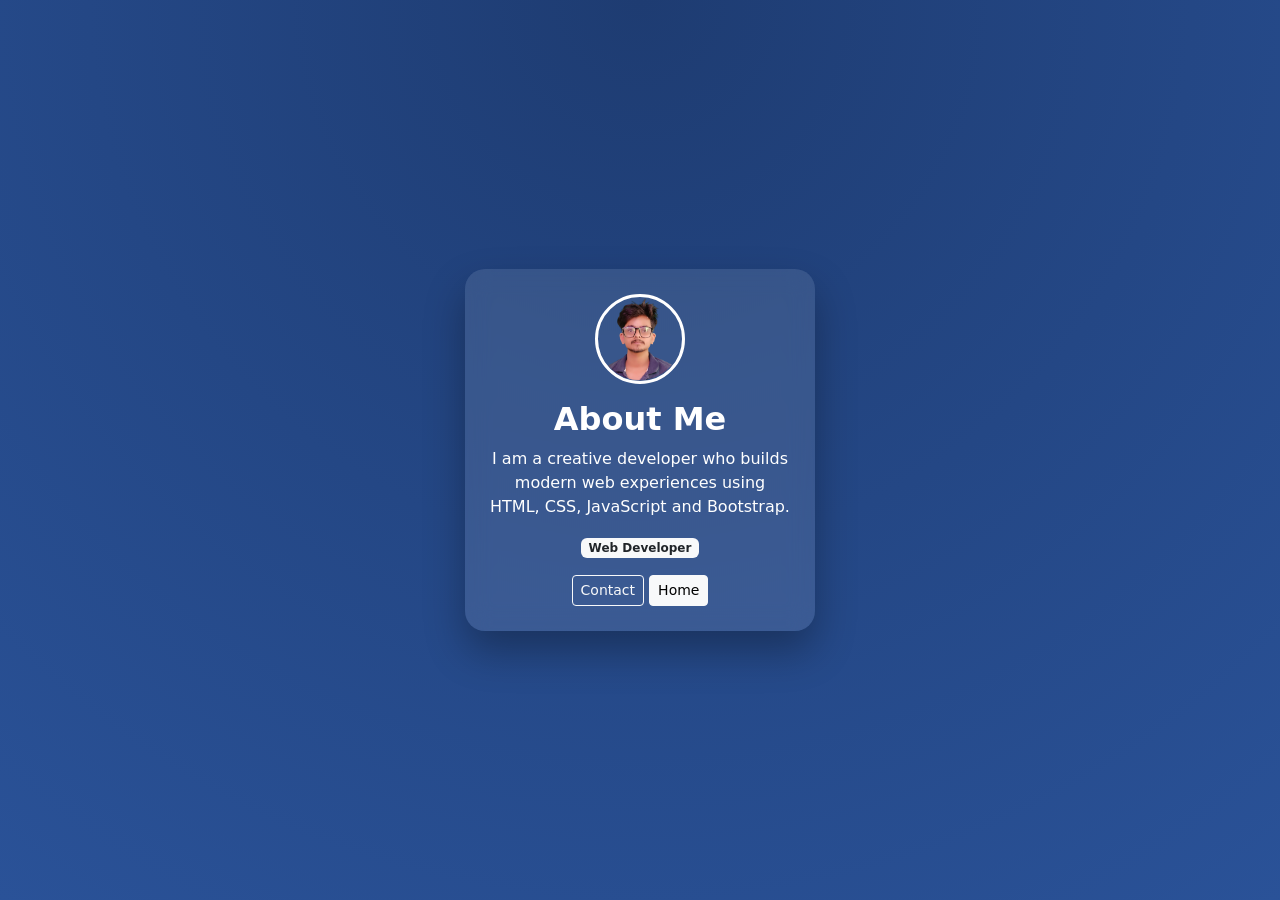
<file: about.html>
<!DOCTYPE html>
<html lang="en">

<head>
     <meta charset="UTF-8" />
     <meta name="viewport" content="width=device-width, initial-scale=1.0" />
     <title>3D About Page</title>

     <!-- Bootstrap 5 -->
     <link href="https://cdn.jsdelivr.net/npm/bootstrap@5.3.3/dist/css/bootstrap.min.css" rel="stylesheet">

     <style>
          body {
               background: radial-gradient(circle at top, #1e3c72, #2a5298);
               height: 100vh;
               display: flex;
               align-items: center;
               justify-content: center;
               overflow: hidden;
               color: white;
          }

          .scene {
               perspective: 1000px;
          }

          .card-3d {
               width: 350px;
               padding: 25px;
               border-radius: 20px;
               background: rgba(255, 255, 255, 0.1);
               backdrop-filter: blur(12px);
               box-shadow: 0 20px 40px rgba(0, 0, 0, 0.3);
               transform-style: preserve-3d;
               transition: transform 0.1s ease;
          }

          .card-3d h2 {
               transform: translateZ(40px);
          }

          .card-3d p {
               transform: translateZ(30px);
          }

          .badge-custom {
               transform: translateZ(50px);
          }

          .avatar {
               width: 90px;
               height: 90px;
               border-radius: 50%;
               object-fit: cover;
               border: 3px solid white;
               transform: translateZ(60px);
          }
     </style>
</head>

<body>

     <div class="scene">
          <div class="card-3d text-center" id="card">

               <!-- <img src="https://i.pravatar.cc/150?img=12" class="avatar mb-3" alt="avatar"> -->
               <img src="virat.png.png" class="avatar mb-3" alt="avatar">
               <h2 class="fw-bold">About Me</h2>

               <p class="mt-2">
                    I am a creative developer who builds modern web experiences using
                    HTML, CSS, JavaScript and Bootstrap.
               </p>

               <span class="badge bg-light text-dark badge-custom">
                    Web Developer
               </span>

               <div class="mt-3">
                    <a href="contact.html" class="btn btn-outline-light btn-sm">
                         Contact
                    </a>
                    <a href="home.html" class="btn btn-3d btn-light btn-sm">
                         Home
                    </a>
               </div>

          </div>
     </div>

     <script>
          const card = document.getElementById("card");

          document.addEventListener("mousemove", (e) => {
               const x = (window.innerWidth / 2 - e.pageX) / 20;
               const y = (window.innerHeight / 2 - e.pageY) / 20;

               card.style.transform = `rotateY(${x}deg) rotateX(${y}deg)`;
          });

          document.addEventListener("mouseleave", () => {
               card.style.transform = "rotateY(0deg) rotateX(0deg)";
          });
     </script>

</body>

</html>
</file>
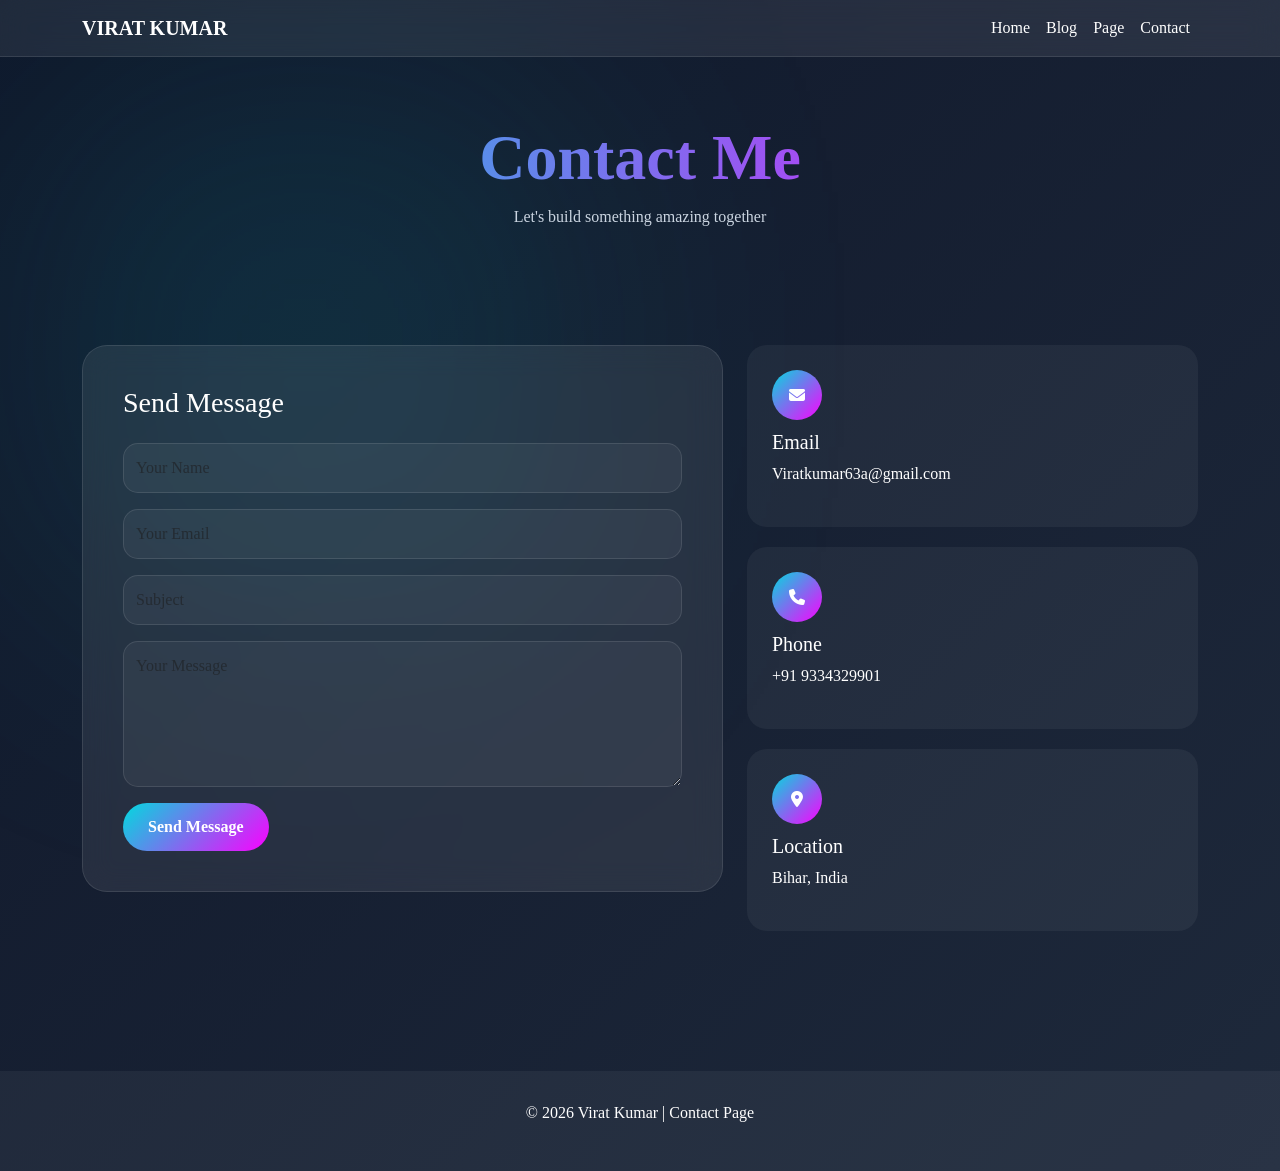
<file: contact.html>
<!DOCTYPE html>
<html lang="en">

<head>
     <meta charset="UTF-8">
     <meta name="viewport" content="width=device-width, initial-scale=1.0">
     <title>Contact | Virat Kumar Jha</title>

     <link href="https://cdn.jsdelivr.net/npm/bootstrap@5.3.3/dist/css/bootstrap.min.css" rel="stylesheet">
     <link rel="stylesheet" href="https://cdnjs.cloudflare.com/ajax/libs/font-awesome/6.5.1/css/all.min.css">

     <style>
          :root {
               --primary: #00dbde;
               --secondary: #fc00ff;
          }

          body {
               background: linear-gradient(135deg, #0f172a, #1e293b);
               color: white;
               font-family: Segoe UI;
               overflow-x: hidden;
          }

          /* Glow */
          .glow {
               position: fixed;
               width: 450px;
               height: 450px;
               background: var(--primary);
               filter: blur(150px);
               opacity: 0.15;
               top: 120px;
               left: 80px;
               z-index: -1;
          }

          /* Navbar */
          .navbar {
               background: rgba(255, 255, 255, 0.08);
               backdrop-filter: blur(15px);
               border-bottom: 1px solid rgba(255, 255, 255, 0.1);
          }

          .navbar-brand,
          .nav-link {
               color: white !important;
          }

          .nav-link:hover {
               color: var(--primary) !important;
          }

          /* Hero */
          .hero {
               padding: 120px 0 40px;
               text-align: center;
          }

          .hero h1 {
               font-size: 4rem;
               font-weight: 800;
               background: linear-gradient(90deg, var(--primary), var(--secondary));
               -webkit-background-clip: text;
               -webkit-text-fill-color: transparent;
          }

          .hero p {
               color: #cbd5e1;
          }

          /* Contact Card */
          .contact-card {
               background: rgba(255, 255, 255, 0.08);
               backdrop-filter: blur(15px);
               border-radius: 25px;
               border: 1px solid rgba(255, 255, 255, 0.1);
               padding: 40px;
               transform-style: preserve-3d;
               transition: 0.4s;
          }

          .contact-card:hover {
               transform:
                    perspective(1200px) rotateY(5deg) rotateX(5deg) translateY(-10px);
               box-shadow: 0 25px 50px rgba(0, 0, 0, 0.5);
          }

          /* Inputs */
          .form-control {
               background: rgba(255, 255, 255, 0.05);
               border: 1px solid rgba(255, 255, 255, 0.1);
               color: white;
               border-radius: 15px;
               padding: 12px;
          }

          .form-control:focus {
               background: rgba(255, 255, 255, 0.08);
               border-color: var(--primary);
               box-shadow: none;
               color: white;
          }

          /* Button */
          .btn-custom {
               background: linear-gradient(135deg, var(--primary), var(--secondary));
               border: none;
               color: white;
               padding: 12px 25px;
               border-radius: 50px;
               font-weight: 600;
               transition: 0.3s;
          }

          .btn-custom:hover {
               transform: translateY(-5px);
               box-shadow: 0 15px 30px rgba(252, 0, 255, 0.4);
               color: white;
          }

          /* Contact Info */
          .info-box {
               background: rgba(255, 255, 255, 0.05);
               padding: 25px;
               border-radius: 20px;
               margin-bottom: 20px;
               transition: 0.3s;
          }

          .info-box:hover {
               transform: translateY(-8px);
               background: rgba(255, 255, 255, 0.08);
          }

          .icon-box {
               width: 50px;
               height: 50px;
               border-radius: 50%;
               background: linear-gradient(135deg, var(--primary), var(--secondary));
               display: flex;
               align-items: center;
               justify-content: center;
               margin-bottom: 10px;
          }

          /* Section */
          .section {
               padding: 60px 0;
          }

          footer {
               text-align: center;
               padding: 30px;
               margin-top: 60px;
               background: rgba(255, 255, 255, 0.05);
          }
     </style>
</head>

<body>

     <div class="glow"></div>

     <!-- Navbar -->
     <nav class="navbar navbar-expand-lg fixed-top">
          <div class="container">

               <a class="navbar-brand fw-bold" href="index.html">
                    VIRAT KUMAR
               </a>

               <button class="navbar-toggler bg-light" data-bs-toggle="collapse" data-bs-target="#menu"></button>

               <div class="collapse navbar-collapse" id="menu">

                    <ul class="navbar-nav ms-auto">

                         <li class="nav-item">
                              <a class="nav-link" href="index.html">Home</a>
                         </li>

                         <li class="nav-item">
                              <a class="nav-link" href="blog.html">Blog</a>
                         </li>

                         <li class="nav-item">
                              <a class="nav-link" href="page.html">Page</a>
                         </li>

                         <li class="nav-item">
                              <a class="nav-link active" href="contact.html">Contact</a>
                         </li>

                    </ul>

               </div>
          </div>
     </nav>

     <!-- Hero -->
     <section class="hero">
          <div class="container">
               <h1>Contact Me</h1>
               <p>Let's build something amazing together</p>
          </div>
     </section>

     <!-- Contact Section -->
     <section class="section">
          <div class="container">

               <div class="row g-4">

                    <!-- Contact Form -->
                    <div class="col-lg-7">
                         <div class="contact-card">

                              <h3 class="mb-4">Send Message</h3>

                              <form>

                                   <div class="mb-3">
                                        <input type="text" class="form-control" placeholder="Your Name">
                                   </div>

                                   <div class="mb-3">
                                        <input type="email" class="form-control" placeholder="Your Email">
                                   </div>

                                   <div class="mb-3">
                                        <input type="text" class="form-control" placeholder="Subject">
                                   </div>

                                   <div class="mb-3">
                                        <textarea class="form-control" rows="5" placeholder="Your Message"></textarea>
                                   </div>

                                   <button type="submit" class="btn btn-custom">
                                        Send Message
                                   </button>

                              </form>

                         </div>
                    </div>

                    <!-- Contact Info -->
                    <div class="col-lg-5">

                         <div class="info-box">
                              <div class="icon-box">
                                   <i class="fa-solid fa-envelope"></i>
                              </div>
                              <h5>Email</h5>
                              <p>Viratkumar63a@gmail.com</p>
                         </div>

                         <div class="info-box">
                              <div class="icon-box">
                                   <i class="fa-solid fa-phone"></i>
                              </div>
                              <h5>Phone</h5>
                              <p>+91 9334329901</p>
                         </div>

                         <div class="info-box">
                              <div class="icon-box">
                                   <i class="fa-solid fa-location-dot"></i>
                              </div>
                              <h5>Location</h5>
                              <p>Bihar, India</p>
                         </div>

                    </div>

               </div>

          </div>
     </section>

     <!-- Footer -->
     <footer>
          <p>© 2026 Virat Kumar | Contact Page</p>
     </footer>

     <script src="https://cdn.jsdelivr.net/npm/bootstrap@5.3.3/dist/js/bootstrap.bundle.min.js"></script>

</body>

</html>
</file>
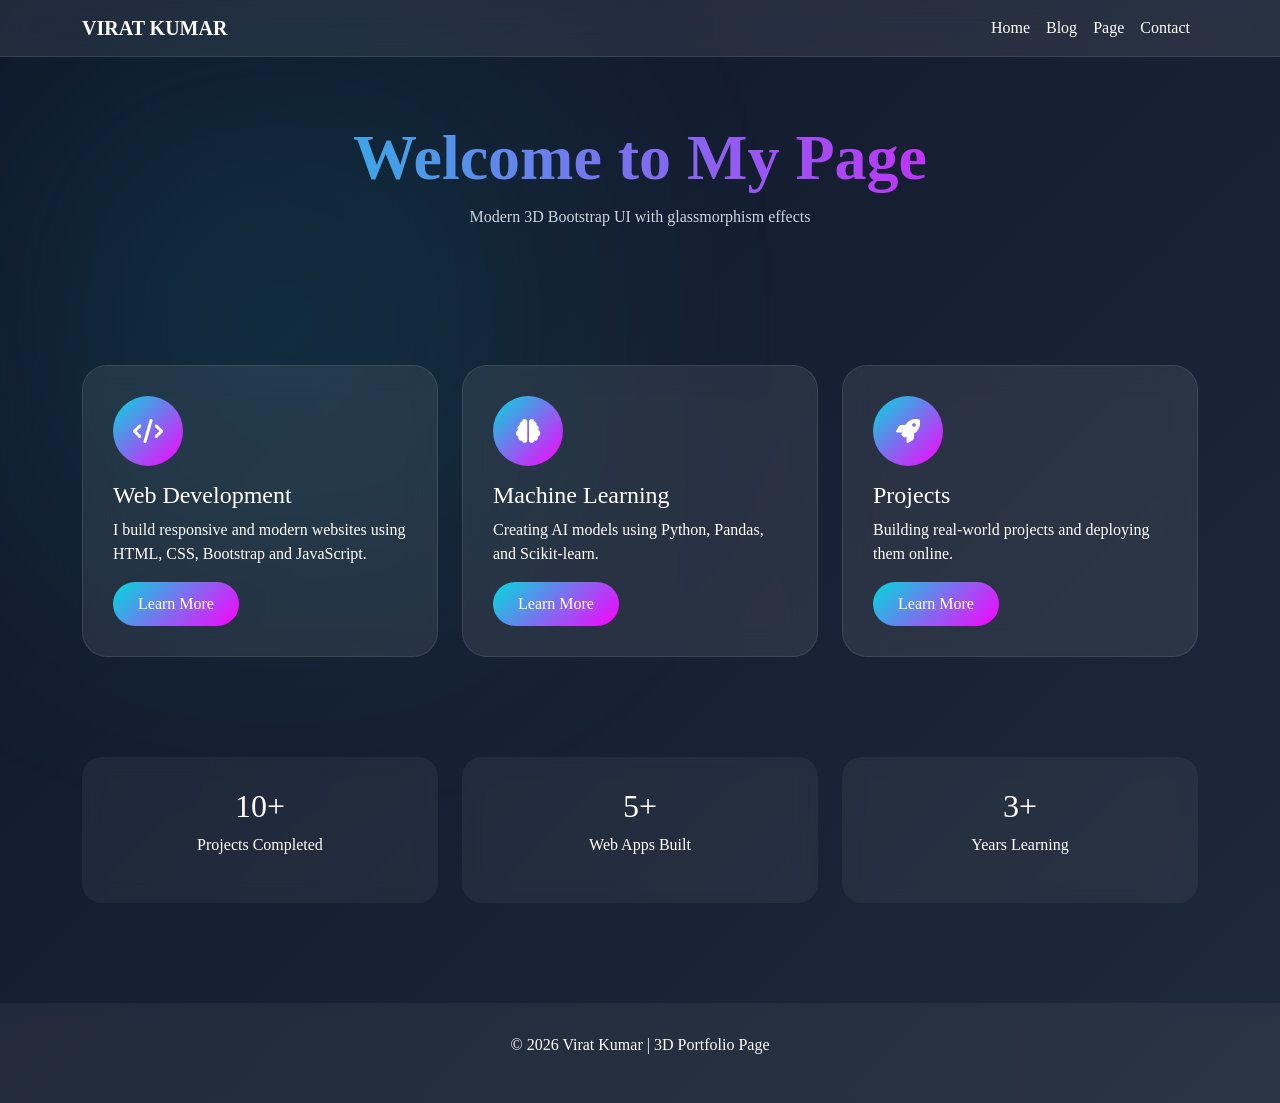
<file: page.html>
<!DOCTYPE html>
<html lang="en">

<head>
     <meta charset="UTF-8">
     <meta name="viewport" content="width=device-width, initial-scale=1.0">
     <title>Page | Virat Kumar Jha</title>

     <link href="https://cdn.jsdelivr.net/npm/bootstrap@5.3.3/dist/css/bootstrap.min.css" rel="stylesheet">
     <link rel="stylesheet" href="https://cdnjs.cloudflare.com/ajax/libs/font-awesome/6.5.1/css/all.min.css">

     <style>
          :root {
               --primary: #00dbde;
               --secondary: #fc00ff;
          }

          body {
               margin: 0;
               padding: 0;
               background: linear-gradient(135deg, #0f172a, #1e293b);
               color: white;
               font-family: Segoe UI;
               overflow-x: hidden;
          }

          /* Glow background */
          .glow {
               position: fixed;
               width: 400px;
               height: 400px;
               background: var(--primary);
               filter: blur(140px);
               opacity: 0.15;
               top: 120px;
               left: 80px;
               z-index: -1;
          }

          /* Navbar */
          .navbar {
               background: rgba(255, 255, 255, 0.08);
               backdrop-filter: blur(15px);
               border-bottom: 1px solid rgba(255, 255, 255, 0.1);
          }

          .navbar-brand,
          .nav-link {
               color: white !important;
          }

          .nav-link:hover {
               color: var(--primary) !important;
          }

          /* Hero */
          .hero {
               padding: 120px 0 60px;
               text-align: center;
          }

          .hero h1 {
               font-size: 4rem;
               font-weight: 800;
               background: linear-gradient(90deg, var(--primary), var(--secondary));
               -webkit-background-clip: text;
               -webkit-text-fill-color: transparent;
          }

          .hero p {
               color: #cbd5e1;
          }

          /* 3D Cards */
          .card-3d {
               background: rgba(255, 255, 255, 0.08);
               backdrop-filter: blur(15px);
               border-radius: 25px;
               border: 1px solid rgba(255, 255, 255, 0.1);
               padding: 30px;
               transition: 0.3s;
               transform-style: preserve-3d;
               height: 100%;
          }

          .card-3d:hover {
               transform:
                    perspective(1200px) rotateY(10deg) rotateX(8deg) translateY(-15px);
               box-shadow: 0 20px 40px rgba(0, 0, 0, 0.5);
          }

          /* Icon Circle */
          .icon-box {
               width: 70px;
               height: 70px;
               border-radius: 50%;
               background: linear-gradient(135deg, var(--primary), var(--secondary));
               display: flex;
               align-items: center;
               justify-content: center;
               font-size: 24px;
               margin-bottom: 15px;
          }

          /* Section */
          .section {
               padding: 60px 0;
          }

          /* Stats */
          .stats {
               text-align: center;
               padding: 40px 0;
          }

          .stat-box {
               background: rgba(255, 255, 255, 0.05);
               padding: 30px;
               border-radius: 20px;
               backdrop-filter: blur(10px);
               transition: 0.3s;
          }

          .stat-box:hover {
               transform: translateY(-10px);
          }

          /* Footer */
          footer {
               text-align: center;
               padding: 30px;
               margin-top: 60px;
               background: rgba(255, 255, 255, 0.05);
          }

          /* Button */
          .btn-custom {
               background: linear-gradient(135deg, var(--primary), var(--secondary));
               border: none;
               color: white;
               padding: 10px 25px;
               border-radius: 50px;
          }

          .btn-custom:hover {
               transform: translateY(-3px);
               color: white;
          }
     </style>
</head>

<body>

     <div class="glow"></div>

     <!-- Navbar -->
     <nav class="navbar navbar-expand-lg fixed-top">
          <div class="container">

               <a class="navbar-brand fw-bold" href="index.html">
                    VIRAT KUMAR
               </a>

               <button class="navbar-toggler bg-light" data-bs-toggle="collapse" data-bs-target="#menu"></button>

               <div class="collapse navbar-collapse" id="menu">

                    <ul class="navbar-nav ms-auto">

                         <li class="nav-item">
                              <a class="nav-link" href="index.html">Home</a>
                         </li>

                         <li class="nav-item">
                              <a class="nav-link" href="blog.html">Blog</a>
                         </li>

                         <li class="nav-item">
                              <a class="nav-link active" href="page.html">Page</a>
                         </li>

                         <li class="nav-item">
                              <a class="nav-link" href="contact.html">Contact</a>
                         </li>

                    </ul>

               </div>

          </div>
     </nav>

     <!-- Hero -->
     <section class="hero">
          <div class="container">
               <h1>Welcome to My Page</h1>
               <p>Modern 3D Bootstrap UI with glassmorphism effects</p>
          </div>
     </section>

     <!-- Cards Section -->
     <section class="section">
          <div class="container">

               <div class="row g-4">

                    <!-- Card 1 -->
                    <div class="col-lg-4">
                         <div class="card-3d">

                              <div class="icon-box">
                                   <i class="fa-solid fa-code"></i>
                              </div>

                              <h4>Web Development</h4>
                              <p>
                                   I build responsive and modern websites
                                   using HTML, CSS, Bootstrap and JavaScript.
                              </p>


                              <a href="https://www.w3schools.com" class="btn btn-custom" target="_blank">
                                   Learn More
                              </a>

                         </div>
                    </div>

                    <!-- Card 2 -->
                    <div class="col-lg-4">
                         <div class="card-3d">

                              <div class="icon-box">
                                   <i class="fa-solid fa-brain"></i>
                              </div>

                              <h4>Machine Learning</h4>
                              <p>
                                   Creating AI models using Python, Pandas,
                                   and Scikit-learn.
                              </p>

                              <!-- <button class="btn btn-custom">Learn More</button>
                                -->
                              <a href="https://www.w3schools.com" class="btn btn-custom" target="_blank">
                                   Learn More
                              </a>

                         </div>
                    </div>

                    <!-- Card 3 -->
                    <div class="col-lg-4">
                         <div class="card-3d">

                              <div class="icon-box">
                                   <i class="fa-solid fa-rocket"></i>
                              </div>

                              <h4>Projects</h4>
                              <p>
                                   Building real-world projects and deploying
                                   them online.
                              </p>

                              <!-- <button class="btn btn-custom">Learn More</button> -->
                              <a href="https://viratkumar63a-art.github.io/Weath/" class="btn btn-custom"
                                   target="_blank">
                                   Learn More
                              </a>

                         </div>
                    </div>

               </div>
          </div>
     </section>

     <!-- Stats -->
     <section class="stats">
          <div class="container">

               <div class="row g-4">

                    <div class="col-md-4">
                         <div class="stat-box">
                              <h2>10+</h2>
                              <p>Projects Completed</p>
                         </div>
                    </div>

                    <div class="col-md-4">
                         <div class="stat-box">
                              <h2>5+</h2>
                              <p>Web Apps Built</p>
                         </div>
                    </div>

                    <div class="col-md-4">
                         <div class="stat-box">
                              <h2>3+</h2>
                              <p>Years Learning</p>
                         </div>
                    </div>

               </div>

          </div>
     </section>

     <!-- Footer -->
     <footer>
          <p>© 2026 Virat Kumar | 3D Portfolio Page</p>
     </footer>

     <script src="https://cdn.jsdelivr.net/npm/bootstrap@5.3.3/dist/js/bootstrap.bundle.min.js"></script>

</body>

</html>
</file>
